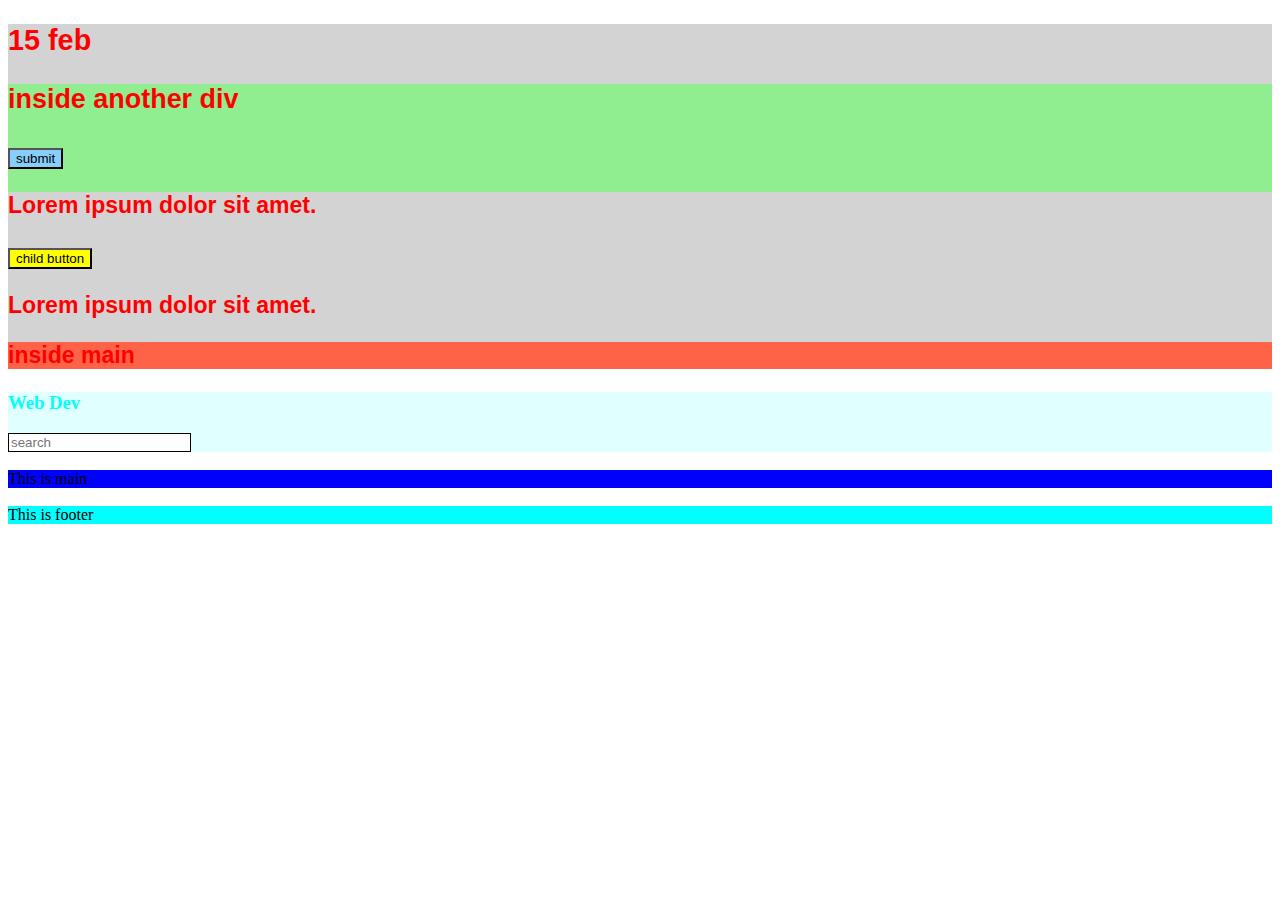
<file: 15feb Html/index.html>
<!DOCTYPE html>
<html lang="en">
<head>
    <meta charset="UTF-8">
    <meta http-equiv="X-UA-Compatible" content="IE=edge">
    <meta name="viewport" content="width=device-width, initial-scale=1.0">
    <title>Document</title>
    <style>
  /*css selectors */
 /* element selector*/
 div{
     background-color: lightgray;
     color: red;
     font-size: larger;
     font-weight: bolder;
     font-family: Arial, Helvetica, sans-serif;
 }
 main{

     background-color: blue;
 }
/*desendent selector */
div div{
    background-color: lightgreen;
}
div div button{
    background-color: lightskyblue;
}

/* specifically */

/* children selector*/
div>div>main{
    background-color: lightgray;
}
div>div>main>main{
    background-color: red;
}
div>div>main>button{
    background-color: yellow;
}
div>div>main>main{
    background-color: tomato;
}

    </style>
</head>


<body>

    <!-- inline styling==>opening tag-->
    <div>
        <h2>15 feb</h2>
        <div>
            <h3>inside another div</h3>
            <button>submit</button>
            <main>
               <p>Lorem ipsum dolor sit amet.</p>
               <button>child button</button>
               <p>Lorem ipsum dolor sit amet.</p>
               <main>
                   <p>inside main</p>
               </main>
            </main>
        </div>
    </div>
    <header style="background-color:lightcyan;">
    <h3 style="color: aqua;">Web Dev</h3>
    <input type="text" placeholder="search" style="border: 1px solid black;">
</header><br>

    <main style="background-color: blue;">This is main</main><br>
    <footer style="background-color: aqua;">This is footer</footer>
</body>
</html>
</file>
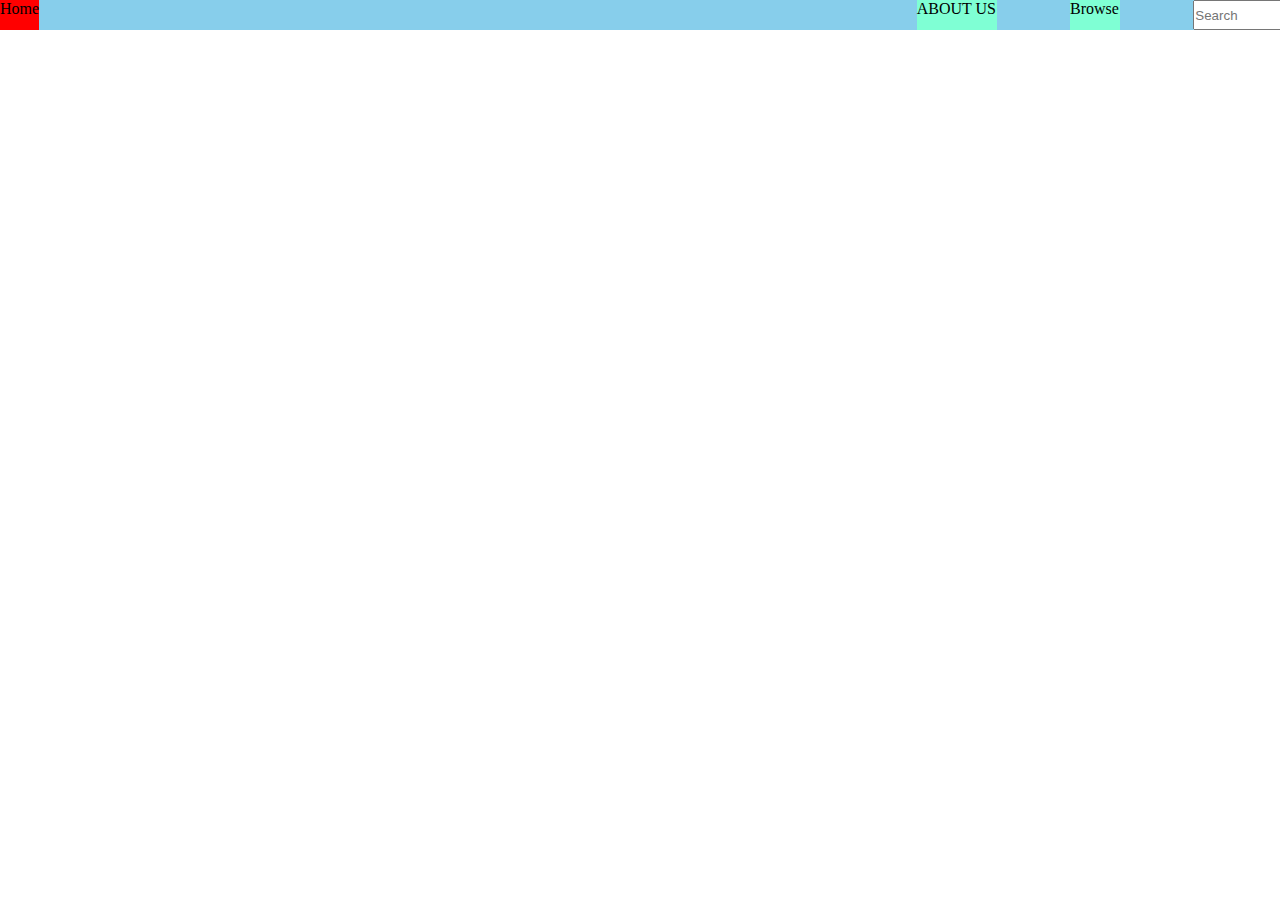
<file: 16feb Html/index.html>
<!DOCTYPE html>
<html lang="en">
<head>
    <meta charset="UTF-8">
    <meta http-equiv="X-UA-Compatible" content="IE=edge">
    <meta name="viewport" content="width=device-width, initial-scale=1.0">
    <title>16feb</title>
    <link rel="stylesheet" href="style.css">
</head>
<body>
    <!-- display flex -->

   <div class="webdev">
       <div class="home">Home</div>
  
    <div class="webdev2">
        <div class="aboutus">ABOUT US</div>
        <div class="browse">Browse</div>
        <div class="inputbox"><input type="text" placeholder="Search"></div>
    </div>
    



    </div>




</body>
</html>
</file>
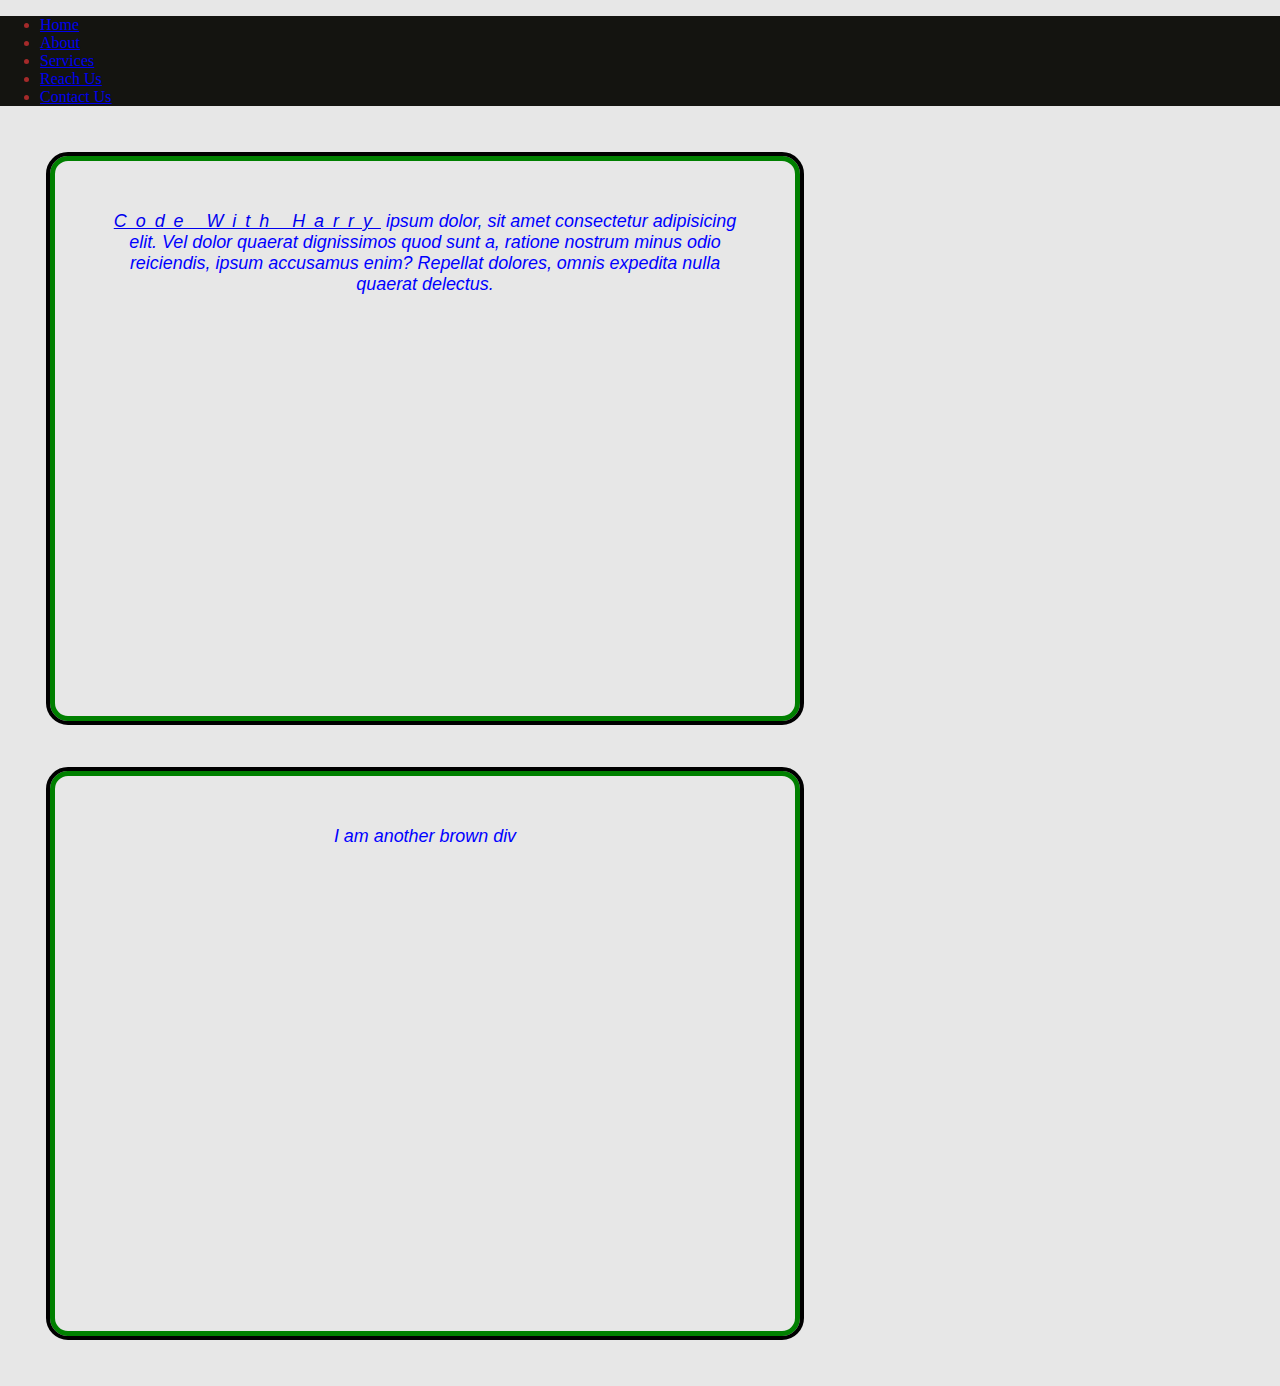
<file: 3mar Html/index.Html>
<!DOCTYPE html>
<html lang="en">

<head>
    <meta charset="UTF-8">
    <meta http-equiv="X-UA-Compatible" content="IE=edge">
    <meta name="viewport" content="width=device-width, initial-scale=1.0">
    <title>Title of My Page</title>
    <link rel="stylesheet" href="main.css">
    <style>
        /* css Basic Syntax */
        /* selector{
        property: value1;
        property: value2;
    } */

        /* Type of selectors */
        /* element selector */
        p {
            background: red;
        }

        /* Id Selector */
        #mypara {
            background-color: rgb(red, green, blue, alpha);
        }

        /* Class Selctor */
        .red {
            color: rgb(78, 138, 78);
        }
    </style>
</head>

<body>
    <!-- <div class="harry">This is my harry div CodewithHarry</div>
      <p>This is paragraph</p> 
      <p id="mypara">This is paragraph</p>
      <p class="red">This is red para</p>
      <div class="red">This is my red div</div> -->

    <div class="nav">
        <ul class="itmes">
            <li class="item"><a href="/this">Home</a> </li>
            <li class="item"><a href="/this">About</a> </li>
            <li class="item"><a href="/this">Services</a> </li>
            <li class="item"><a href="/this">Reach Us</a> </li>
            <li class="item"><a href="/this">Contact Us</a> </li>
            
        </ul>
    </div>
<div class="class"><a href="https://codewithharry.com">code with harry</a> ipsum dolor, sit amet consectetur adipisicing elit. Vel dolor quaerat dignissimos quod sunt a, ratione nostrum minus odio reiciendis, ipsum accusamus enim? Repellat dolores, omnis expedita nulla quaerat delectus.</div>
<div class="class">I am another brown div</div>






<!-- <div>This is a div</div>  -->




</body>

</html>
</file>
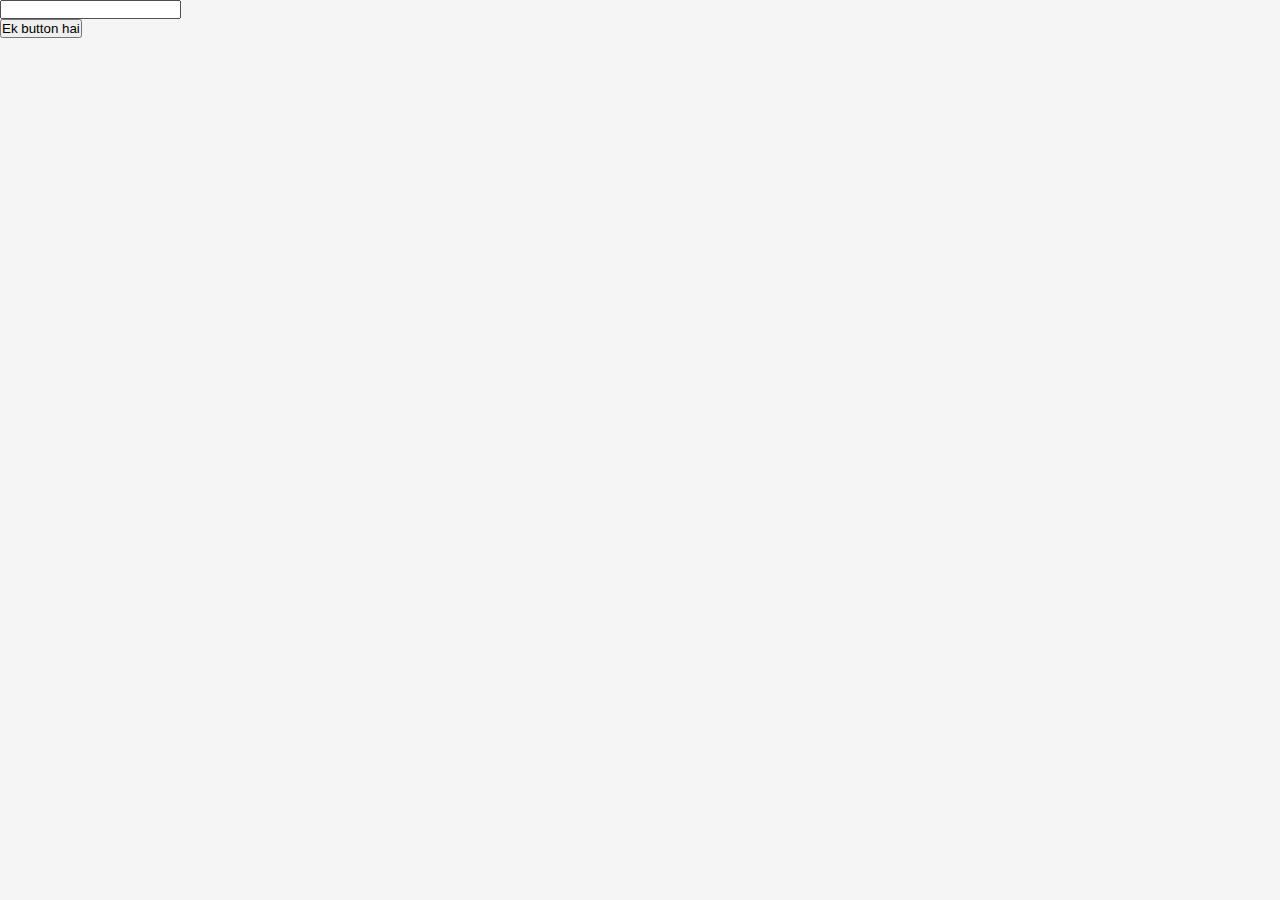
<file: 8mar Html/index.Html>
<!DOCTYPE html>
<html lang="en">

<head>
    <meta charset="UTF-8">
    <meta http-equiv="X-UA-Compatible" content="IE=edge">
    <meta name="viewport" content="width=device-width, initial-scale=1.0">
    <title>Document</title>
    <link rel="stylesheet" href="style.css">
</head>
<body>
    <input type="text" class="input_tag"> <br>
    <button class="btn" onclick="koi_sa_function(e)">Ek button hai</button>
</body>

<script src="script.js">
</script>

</html>
</file>
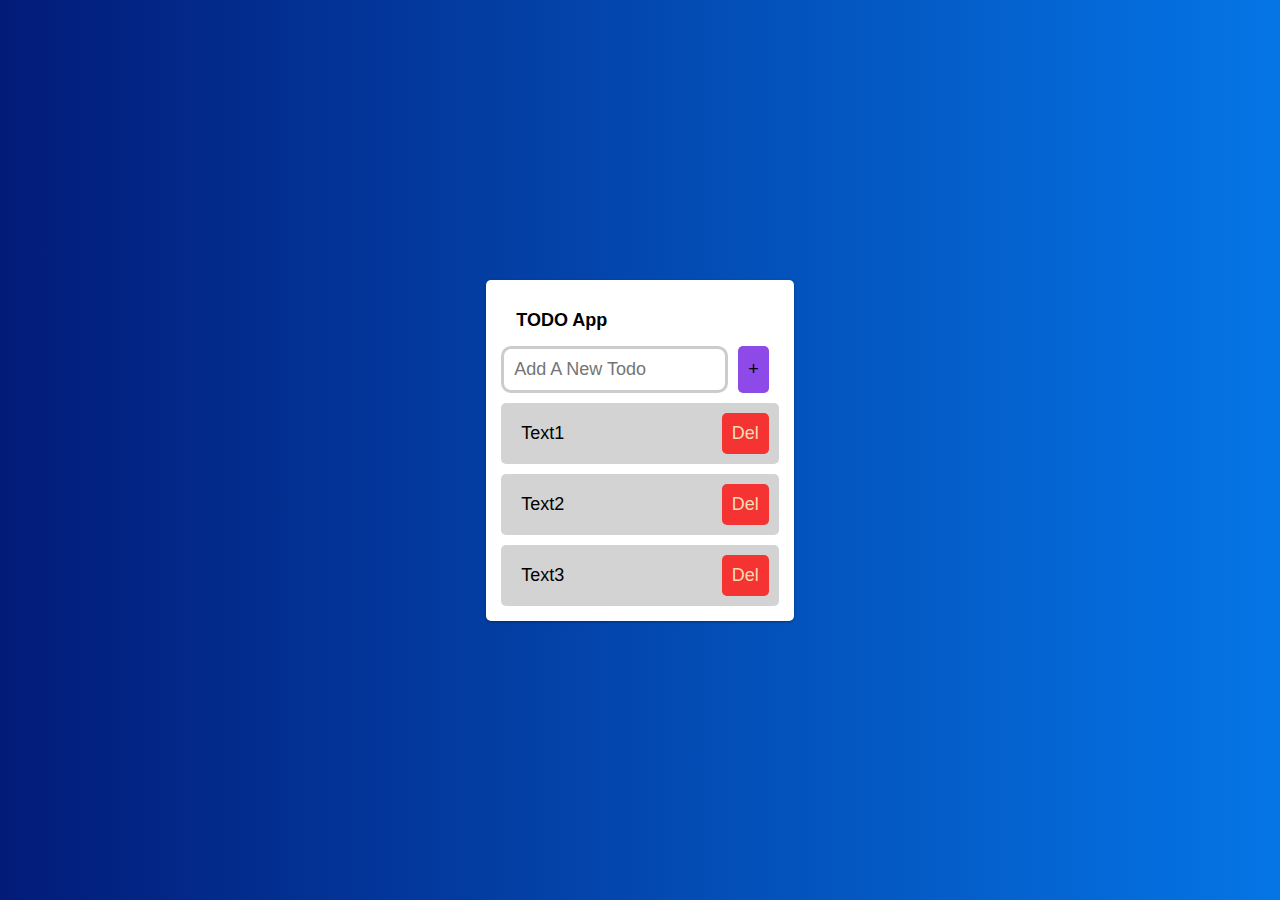
<file: todo/index.Html>
<!DOCTYPE html>
<html lang="en">

<head>
    <meta charset="UTF-8">
    <meta http-equiv="X-UA-Compatible" content="IE=edge">
    <meta name="viewport" content="width=device-width, initial-scale=1.0">
    <title>Document</title>
    <link rel="stylesheet" href="style.css">
</head>

<body>
    <div class="container">
        <main class="todo-container card-1">
            <header>TODO App</header>
            <div class="input-container">
                <input class="text" type="text" name="" id="" placeholder="add a new todo">
                <button class="add-btn mla" onclick="add()">+</button>
            </div>
            <div class="todos" id="todos">

            </div>
        </main>
    </div>
</body>
<script src="script.js"></script>

</html>
</file>
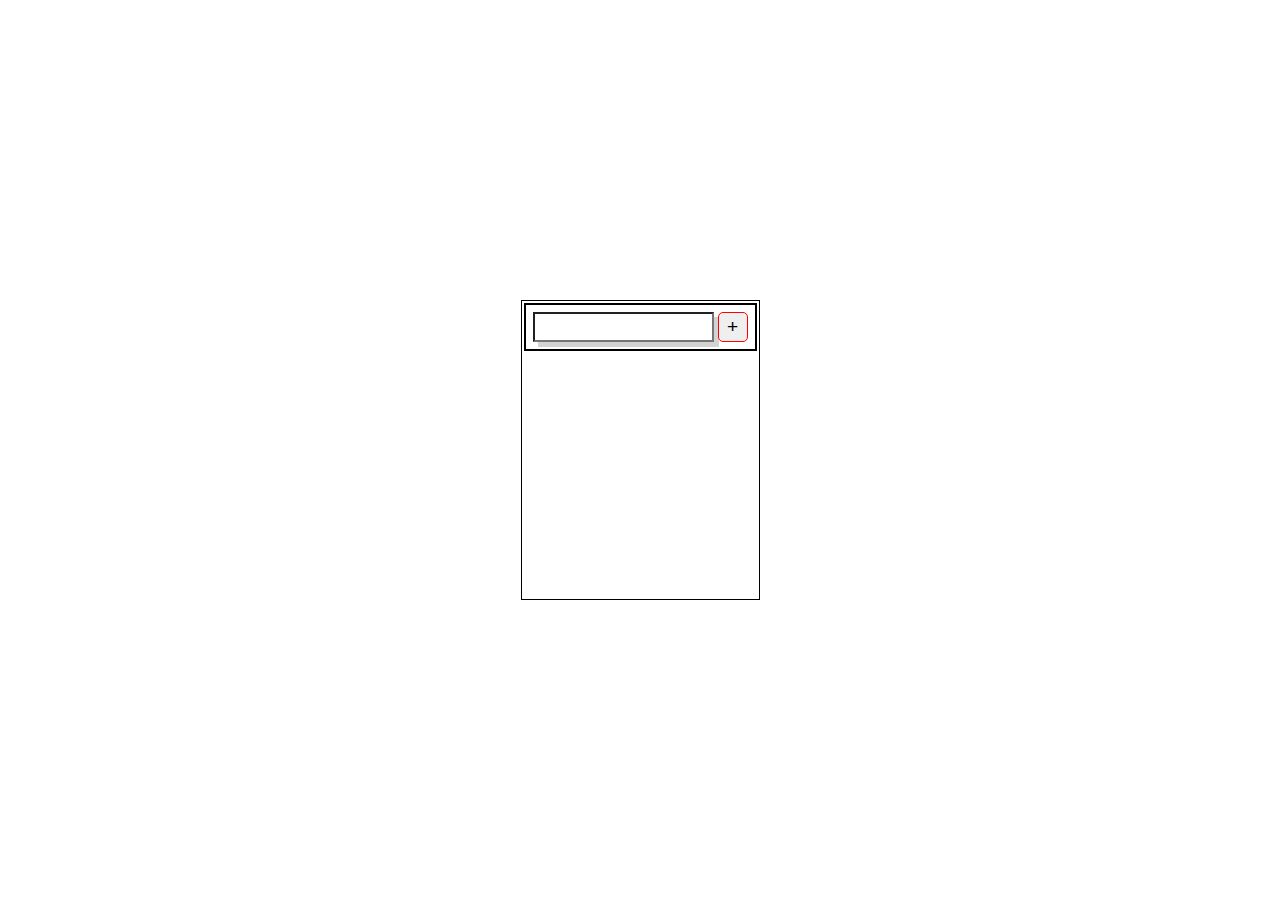
<file: ToDoList/index.Html>
<!DOCTYPE html>
<html lang="en">

<head>
    <meta charset="UTF-8">
    <meta http-equiv="X-UA-Compatible" content="IE=edge">
    <meta name="viewport" content="width=device-width, initial-scale=1.0">
    <title>Document</title>
    <link rel="stylesheet" href="style.css">
</head>

<body>
    <div class="contain">
        <div class="container">
            <div class="main">
                <div class="input">
                    <input class="input-value" type="text" id="1" >
                </div>
                <div class="plus"><button>+</button></div>
            </div>
            <div class="todo-container">
                
            </div>
        </div>
    </div>

</body>
<script src="script.js"></script>

</html>
</file>
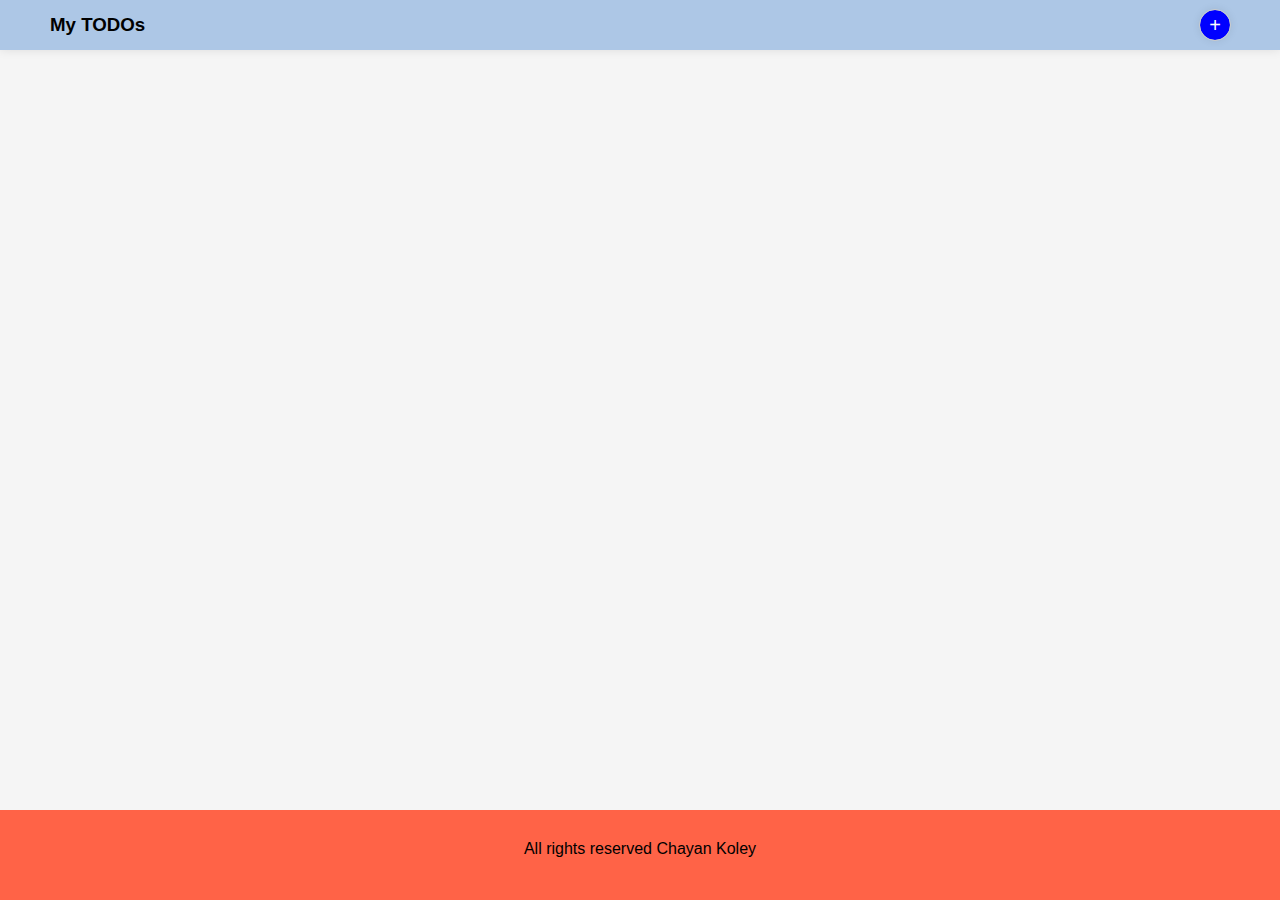
<file: todoUI/index.Html>
<!DOCTYPE html>
<html lang="en">

<head>
    <meta charset="UTF-8">
    <meta http-equiv="X-UA-Compatible" content="IE=edge">
    <meta name="viewport" content="width=device-width, initial-scale=1.0">
    <title>Document</title>
    <link rel="stylesheet" href="style.css">
    <link rel="stylesheet" href="https://cdnjs.cloudflare.com/ajax/libs/font-awesome/4.7.0/css/font-awesome.min.css">
</head>

<body>
    <div class="container">
        <header>
            <div class="title">
                <h3>
                    <b>My TODOs</b>
                </h3>
            </div>
            <div class="add">
                <button id="addBtn">
                    +
                </button>
            </div>
        </header>
        <main id="todo_container">

        </main>
        <footer>All rights reserved Chayan Koley</footer>
    </div>
    <div class="add__todo__container" id="dialog">
        <div class="form__container">
            <div class="close" id="close">X</div>
            <div class="form">
                <div class="heading">
                    Add a new Task
                </div>
                <div class="input__container">
                    <input type="text" class="input" placeholder="Enter the title." id="title">
                </div>
                <div class="text">
                    <textarea id="todo__text"></textarea>
                </div>
                <div class="error gayab">
                    Title or description is cannot be empty.
                </div>
                <button onclick="addTodo()">
                    Add
                </button>
            </div>
        </div>
    </div>

</body>
<script src="script.js"></script>

</html>
</file>
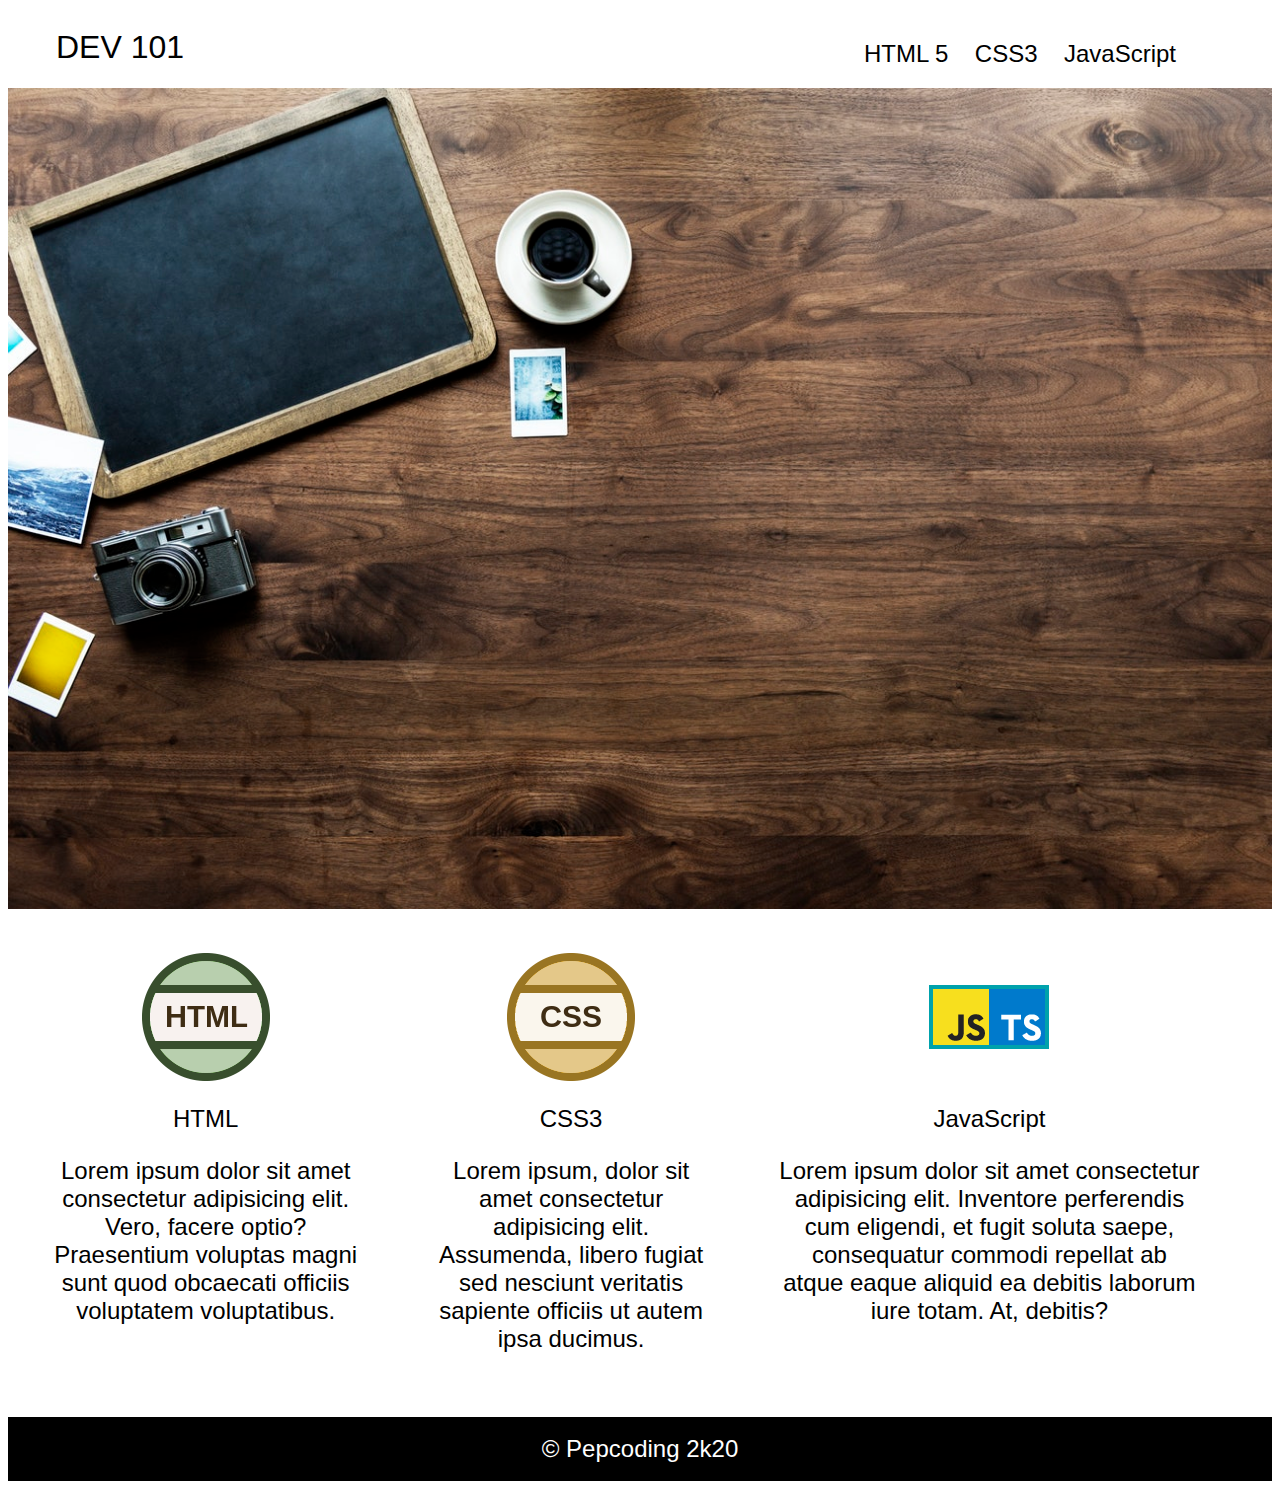
<file: webPage Html/index.Html>
<!DOCTYPE html>
<html lang="en">

<head>
    <meta charset="UTF-8">
    <meta http-equiv="X-UA-Compatible" content="IE=edge">
    <meta name="viewport" content="width=device-width, initial-scale=1.0">
    <title>Document</title>
    <link rel="stylesheet" href="style.css">
</head>

<body>
    <header>
        <h1>DEV 101</h1>
        <nav>
            <ul>
                <li>
                    <a href>HTML 5</a>
                </li>
                <li>
                    <a href>CSS3</a>
                </li>
                <li>
                    <a href>JavaScript</a>
                </li>
            </ul>
        </nav>
    </header>
    <section class="showcase">
        <img src="lap.jpeg" class="showcase_img" alt="laptop image">
    </section>
    <article class="description">
        <div class="container">
            <img src="html.png" alt="Html Image">
            <h2>HTML</h2>
            <P>Lorem ipsum dolor sit amet consectetur adipisicing elit. Vero, facere optio? Praesentium voluptas magni
                sunt quod obcaecati officiis voluptatem voluptatibus.</P>
        </div>
        <div class="container">
            <img src="css.png" alt="css Img">
            <h2>CSS3</h2>
            <p>
                Lorem ipsum, dolor sit amet consectetur adipisicing elit. Assumenda, libero fugiat sed nesciunt
                veritatis sapiente officiis ut autem ipsa ducimus.
            </p>
        </div>
        <div class="container">
            <img src="icon.png" alt="JavaScript Img">
            <h2>JavaScript</h2>
            <p>Lorem ipsum dolor sit amet consectetur adipisicing elit. Inventore perferendis cum eligendi, et fugit
                soluta saepe, consequatur commodi repellat ab atque eaque aliquid ea debitis laborum iure totam. At,
                debitis?</p>
        </div>
    </article>
    <!-- footer-text -->
    <footer>
        <div class="footer-text"> © Pepcoding 2k20 </div>
    </footer>
</body>

</html>
</file>
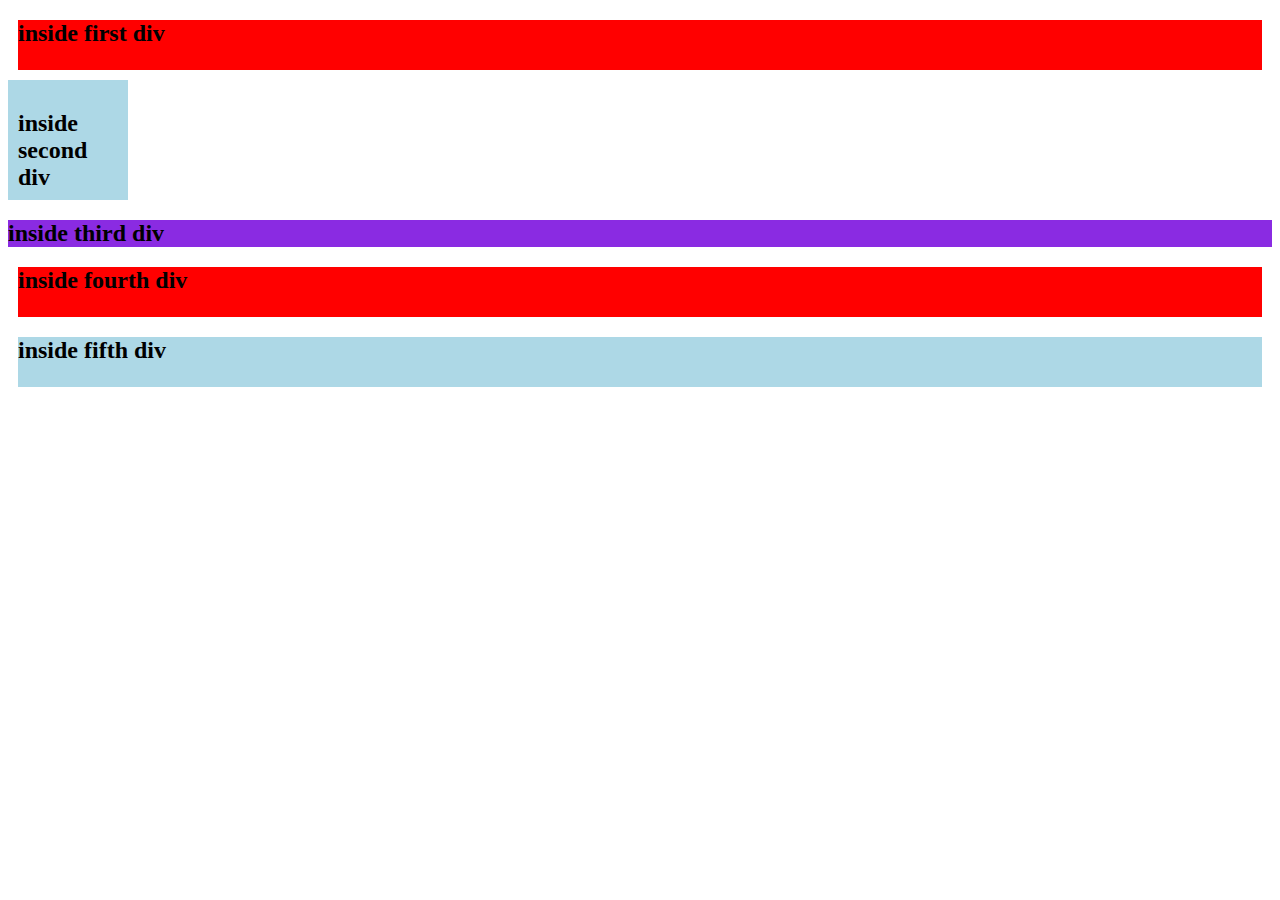
<file: 15feb Html/index2.html>
<!DOCTYPE html>
<html lang="en">
<head>
    <meta charset="UTF-8">
    <meta http-equiv="X-UA-Compatible" content="IE=edge">
    <meta name="viewport" content="width=device-width, initial-scale=1.0">
    <title>Document</title>
    <!-- attributes(class,id) -->
    <link rel="stylesheet" href="style.css">
</head>
<body>
        <div class="first-div">
            <h2>inside first div</h2>
        </div>
        <div class="second-div">
            <h2>inside second div </h2>
        </div>
        <div class="third-div">
            <h2>inside third div</h2>
        </div>
        <div class="first-div">
            <h2>inside fourth div</h2>
        </div>
        
<div id="fourth" class="first-div">
<h2>inside fifth div </h2>
</div>



</body>
</html>
</file>
<file: 16feb Html/style.css>
*{
  margin: 0;
  padding: 0;
  box-sizing: border-box;
}

.webdev{

    display:flex;
    background-color: skyblue;
    justify-content: space-between;
}

.webdev .home{
    background-color: red;

}

.webdev2{

    display:flex;
    background-color: skyblue;
    width: 400px;
    justify-content: space-around;
}

.aboutus{
    height: 30px;
    width: 80px;
    display: flex;
    background-color: aquamarine;
    border-radius: 20;

}

.browse{
    height: 30px;
    width: 50px;
    display: flex;
    background-color: aquamarine;
    border-radius: 20;
}

.inputbox{
    height: 30px;
    width: 50px;
    display: flex;
    border-radius: 20;
}
</file>
<file: 3mar Html/main.css>
/* li,div{
    color: rgb(142, 168, 142);
} */

.nav{
    color: brown;
}

.class{
     /* color: coral;  */
 color: hsl(276, 68%, 36%); 
}

body{
    /* background-color: aqua;
    background-image: url('../img/bg.jpg');
    background-repeat: no-repeat;
    background-position: right top;
    background-attachment: fixed; */

    /* background: #3d0a66 url('../img/bg.jpg') no-repeat right top; */
    background: #e7e7e7;
    margin: 0;
}

.nav{
    background:#141410 ;
}
.items{

    background: red;
    margin: 0;
    height: 74px;
}
.item{
/* background:#390f7c ; */
}

.class{
    /* border-style: solid;
    border-top-style: dashed;
    border-width: 2px;
    border-color: red; */
    border: 5px solid green;
    border-radius: 18px;
    /* margin-top: 84px;
    margin-bottom: 84px;
    margin-right: 84px;
    margin-left: 84px; */
  /* margin: 23px 67px 56px 0; */
  /* top right bottom left */
  margin:50px;
  padding: 50px;
  width: 50%;
  height: 455px;
  outline: 4px solid black;
  color: blue;
  text-align: center;
  /* word spacing */
/* text-shadow: hoff voff blur #000; */
/* direction: ; */
font-family: sans-serif;
font-style: italic;
font-size: 1.4vw;
}

.class a{
    /* text-decoration: line-through; */
     text-transform: capitalize;
     letter-spacing: 9px ;
}

.a{
    text-decoration: none;
text-transform: capitalize;
letter-spacing: 2px;
color: white;
margin:0 16px ;
font-size: 24px ;
}

a:hover{
    background-color: #476264;
    color: rgb(230, 230, 230);
    font-size: 1.5em;
}
a:active{
    font-size: 2.5em;
}

.class{
    /* visibility: hidden; */
}
</file>
<file: 8mar Html/style.css>
* {
    font-family: 'Open Sans', sans-serif;
    margin: 0;
    padding: 0;
    box-sizing: border-box;
}

html, body {
    height: 100%;
    background: #f5f5f5;
}

.container {
    height: 100%;
}

.container header {
    position: sticky;
    top: 0;
    background: rgb(173, 199, 230);
    box-shadow: 0 0 10px rgba(0, 0, 0, 0.1);
    display: flex;
    align-items: center;
    height: 50px;
    padding: 0 50px;
}

.container header .add {
    margin-left: auto;
}

.container header .add button {
    background: blue;
    border: none;
    color: white;
    font-size: 20px;
    height: 30px;
    width: 30px;
    cursor: pointer;
    outline: 1px solid #ccc;
    padding: 5px;
    border-radius: 50%;
    display: flex;
    align-items: center;
    justify-content: center;
    box-shadow: 0 0 10px rgba(0, 0, 0, 0.1);
}

.container main {
    overflow-y: auto;
    height: calc(100% - 140px);
}

.container footer {
    padding-top: 30px;
    background-color: tomato;
    text-align: center;
    height: 90px;
}

.add__todo__container {
    position: fixed;
    top: 0;
    right: 0;
    height: 100%;
    width: 100%;
    background-color: rgba(0, 0, 0, 0.1);
    /* display: flex; */
    align-items: center;
    justify-content: center;
    display: none;
}

.form__container {
    width: 25%;
    background-color: #ddd;
    position: relative;
}

.close {
    position: absolute;
    top: 0;
    right: 0;
    height: 30px;
    width: 30px;
    background-color: rgba(0, 0, 0, 0.1);
    display: flex;
    align-items: center;
    justify-content: center;
    cursor: pointer;
}


.form__container {
    border-radius: 10px;
    box-shadow: 0 0 10px rgba(0, 0, 0, 0.5);
    outline: 1px solid #ccc;
    padding: 20px;
    animation: zoom 200ms ease-in-out;
}

@keyframes zoom {
    from {
        transform: scale(0);
    }

    to {
        transform: scale(1);
    }
}

.form__container button {
    width: 100%;
    height: 40px;
    border: none;
    outline: 1px solid #ccc;
    border-radius: 5px;
    font-weight: bold;
}

.form__container .heading {
    text-align: center;
    font-size: 30px;
    font-weight: bold;

}


.text textarea {
    width: 100%;
    height: 200px;
    border: none;
    outline: none;
    resize: none;
    font-size: 20px;
    padding: 10px;
    border-radius: 5px;
    margin-bottom: 10px;
}

.container main {
    padding: 20px;
    display: grid;
    grid-template-columns: repeat(5, 1fr);
}

.todo-list {
    background: #fff;
    margin: 10px;
    height: 200px;
    box-shadow: 0 0 10px rgba(0, 0, 0, 0.1);
    animation: zoom2 200ms ease-in-out;
}

@keyframes zoom2 {
    from {
        transform: scale(0);
    }

    to {
        transform: scale(1)
    }
}



.todo-header {
    display: flex;
    justify-content: space-between;
    align-items: center;
    padding: 10px;
    background-color: aquamarine;
}

.todo-text {
    padding: 10px;
    background-color: #fff;
}

.input__container {
    display: flex;
    justify-content: space-between;
    align-items: center;

}

.input__container .input {
    padding-left: 10px;
    width: 100%;
    height: 40px;
    border: none;
    outline: none;
    resize: none;
    font-size: 20px;
    border-radius: 5px;
    margin-bottom: 10px;
}

.error {
    color: red;
    font-weight: bold;
    margin-bottom: 15px;
    animation: zoom 100ms ease-in-out;
}

.gayab {
    animation: zoomOut 100ms ease-in-out;
    display: none;
}

@keyframes zoomOut {
    from {
        transform: scale(1);
    }

    to {
        transform: scale(0);
    }
}

.todo-header {
    position: relative;
}

.todo-header button {
    position: absolute;
    right: 10px;
    height: 20px;
    width: 20px;
    background-color: red;
    border: none;
    color: white;
    border-radius: 50%;
    font-size: 0.5rem;
    display: flex;
    align-items: center;
    justify-content: center;
}


@media screen and (max-width: 1000px) {
    .form__container {
        width: 80%;
    }
}
</file>
<file: todo/style.css>
* {
    margin: 0;
    padding: 0;
    box-sizing: border-box;
    font-size: 18px;
    text-transform: capitalize;
    transition: all 0.3s ease-in-out;
    font-family: 'Gill Sans', 'Gill Sans MT', Calibri, 'Trebuchet MS', sans-serif;
}

body, html {
    height: 100%;
    background: #0575E6;
    /* fallback for old browsers */
    background: -webkit-linear-gradient(to right, #021B79, #0575E6);
    /* Chrome 10-25, Safari 5.1-6 */
    background: linear-gradient(to right, #021B79, #0575E6);
    /* W3C, IE 10+/ Edge, Firefox 16+, Chrome 26+, Opera 12+, Safari 7+ */

}

.container {
    height: 100%;
    /* background: red; */
    display: flex;
    align-items: center;
    justify-content: center;
    flex-direction: column;
}

.todo-container {
    background: #fff;
    border-radius: 5px;
}

.todo-container header {
    font-size: 18px;
    font-weight: 900;
    margin: 15px;

}

.todo-container {
    /* border: 1px solid black; */
    padding: 15px;

}

.todo-container input {
    padding: 10px;
}

.todo-container button {
    padding: 10px;
}

.todos * {
    padding: 10px;
}

.todos div {
    /* border: 1px solid black; */
    display: flex;
    margin-top: 10px;
}

.mla {
    margin-left: auto;
}

.todos div {
    background: lightgrey;
    border-radius: 5px;
}

.todos button {
    background: rgba(255, 0, 0, 0.76);
    border-radius: 5px;
    border: none;
    color: wheat
}


.card-1 {
    box-shadow: 0 1px 3px rgba(0, 0, 0, 0.12), 0 1px 2px rgba(0, 0, 0, 0.24);
    transition: all 0.3s cubic-bezier(.25, .8, .25, 1);
}

.card-1:hover {
    box-shadow: 0 14px 28px rgba(0, 0, 0, 0.25), 0 10px 10px rgba(0, 0, 0, 0.22);
}

.input-container {
    display: flex;
}

.input-container button {
    background: #8E49E9;
    border: none;
    margin: 0 10px;
    border-radius: 5px;
}


.add-btn {
    flex: 1
}

input {
    border: 3px solid #ccc;
    border-radius: 10px;
}

input:focus {
    outline: none;
}

.del-btn {
    box-sizing: border-box;
}

.del-btn:hover {
    background: #fff;
    color: red;
    border: 1px solid red;
}
</file>
<file: ToDoList/style.css>
* {
    margin: 0;
    padding: 0;
    box-sizing: border-box;
}

html,
body,
.contain {
    height: 100%;
}

.contain {
    display: flex;
    justify-content: center;
    align-items: center;
}

.container {
    width: 300px;
    height: 300px;
    border: 1px solid black;
    width: fit-content;
    display: flex;
    flex-direction: column;
}

.main {
    display: flex;
    padding: 5px;
    border: 2px solid black;
    width: fit-content;
    margin: 2px;
}

.todo-container main {
    display: flex;
    padding: 2px;
    margin: 1px;
    justify-content: space-between;
}

.main .plus button {
    height: 30px;
    width: 30px;
    font-size: larger;
    margin: 2px;
    border-radius: 5px;
    border: 1px solid red;
}

.main .plus :hover {
    transform: scale(1.5, 1.5);
    transition: 6ms ease-in-out;
}

.main .input .input-value {
    height: 30px;
    margin: 2px;
    box-shadow: 5px 5px lightgrey;
}

.main .input .input-value:hover {
    transform: scale(1.2, 1);
    transition: 4ms ease-in-out;
}
</file>
<file: todoUI/style.css>
* {
    font-family: 'Open Sans', sans-serif;
    margin: 0;
    padding: 0;
    box-sizing: border-box;
}

html, body {
    height: 100%;
    background: #f5f5f5;
}

.container {
    height: 100%;
}

.container header {
    position: sticky;
    top: 0;
    background: rgb(173, 199, 230);
    box-shadow: 0 0 10px rgba(0, 0, 0, 0.1);
    display: flex;
    align-items: center;
    height: 50px;
    padding: 0 50px;
}

.container header .add {
    margin-left: auto;
}

.container header .add button {
    background: blue;
    border: none;
    color: white;
    font-size: 20px;
    height: 30px;
    width: 30px;
    cursor: pointer;
    outline: 1px solid #ccc;
    padding: 5px;
    border-radius: 50%;
    display: flex;
    align-items: center;
    justify-content: center;
    box-shadow: 0 0 10px rgba(0, 0, 0, 0.1);
}

.container main {
    overflow-y: auto;
    height: calc(100% - 140px);
}

.container footer {
    padding-top: 30px;
    background-color: tomato;
    text-align: center;
    height: 90px;
}

.add__todo__container {
    position: fixed;
    top: 0;
    right: 0;
    height: 100%;
    width: 100%;
    background-color: rgba(0, 0, 0, 0.1);
    /* display: flex; */
    align-items: center;
    justify-content: center;
    display: none;
}

.form__container {
    width: 25%;
    background-color: #ddd;
    position: relative;
}

.close {
    position: absolute;
    top: 0;
    right: 0;
    height: 30px;
    width: 30px;
    background-color: rgba(0, 0, 0, 0.1);
    display: flex;
    align-items: center;
    justify-content: center;
    cursor: pointer;
}


.form__container {
    border-radius: 10px;
    box-shadow: 0 0 10px rgba(0, 0, 0, 0.5);
    outline: 1px solid #ccc;
    padding: 20px;
    animation: zoom 200ms ease-in-out;
}

@keyframes zoom {
    from {
        transform: scale(0);
    }

    to {
        transform: scale(1);
    }
}

.form__container button {
    width: 100%;
    height: 40px;
    border: none;
    outline: 1px solid #ccc;
    border-radius: 5px;
    font-weight: bold;
}

.form__container .heading {
    text-align: center;
    font-size: 30px;
    font-weight: bold;

}


.text textarea {
    width: 100%;
    height: 200px;
    border: none;
    outline: none;
    resize: none;
    font-size: 20px;
    padding: 10px;
    border-radius: 5px;
    margin-bottom: 10px;
}

.container main {
    padding: 20px;
    display: grid;
    grid-template-columns: repeat(5, 1fr);
}

.todo-list {
    background: #fff;
    margin: 10px;
    height: 200px;
    box-shadow: 0 0 10px rgba(0, 0, 0, 0.1);
    animation: zoom2 200ms ease-in-out;
}

@keyframes zoom2 {
    from {
        transform: scale(0);
    }

    to {
        transform: scale(1)
    }
}



.todo-header {
    display: flex;
    justify-content: space-between;
    align-items: center;
    padding: 10px;
    background-color: aquamarine;
}

.todo-text {
    padding: 10px;
    background-color: #fff;
}

.input__container {
    display: flex;
    justify-content: space-between;
    align-items: center;

}

.input__container .input {
    padding-left: 10px;
    width: 100%;
    height: 40px;
    border: none;
    outline: none;
    resize: none;
    font-size: 20px;
    border-radius: 5px;
    margin-bottom: 10px;
}

.error {
    color: red;
    font-weight: bold;
    margin-bottom: 15px;
    animation: zoom 100ms ease-in-out;
}

.gayab {
    animation: zoomOut 100ms ease-in-out;
    display: none;
}

@keyframes zoomOut {
    from {
        transform: scale(1);
    }

    to {
        transform: scale(0);
    }
}

.todo-header {
    position: relative;
}

.todo-header button {
    position: absolute;
    right: 10px;
    height: 20px;
    width: 20px;
    background-color: red;
    border: none;
    color: white;
    border-radius: 50%;
    font-size: 0.5rem;
    display: flex;
    align-items: center;
    justify-content: center;
}


@media screen and (max-width: 1000px) {
    .form__container {
        width: 80%;
    }
}
</file>
<file: webPage Html/style.css>
/* default styling  */
html {
    font-family: "Segoe UI", Tahoma, Geneva, Verdana, sans-serif;
  }
  
  li {
    list-style: none;
    font-size: 1.5rem;
  }
  a {
    text-decoration: none;
  }
  
  /* combinators */
  header h1 {
    font-weight: 400;
  }
  header {
    display: flex;
    justify-content: space-between;
    margin: 0 3rem;
  }
  nav {
    position: relative;
    left: -3rem;
    top: 1rem;
  }
  /* universal selector */
  /* *{
  /* border: 2px red solid; */
  /* } */
  
  article {
    display: flex;
    margin: 1.5rem;
  }
  
  .container {
    margin-right: 2rem;
    text-align: center;
    padding: 1rem;
  }
  footer {
    background-color: black;
    color: white;
    height: 4rem;
    display: flex;
    justify-content: center;
    align-items: center;
  }
  nav {
    width: 22rem;
  }
  ul {
    display: flex;
    justify-content: space-between;
  }
  p {
    font-size: 1.5rem;
  }
  
  /* pseudo classes */
  a:link,
  a:visited {
    color: black;
  }
  a:hover,
  a:active {
    color: red;
  }
  h2 {
    font-weight: 500;
  }
  
  footer {
    height: 4rem;
    font-size: 1.5rem;
  }
  .showcase_img{
    width:100%;
    height: auto;
  }
</file>
<file: 15feb Html/style.css>
/* attributes selector  */
/* class */

.first-div{
    margin: 10px;
    height: 50px;
    width: 10;
    background-color: red;

}

.second-div{
    padding: 10px;
    background-color: blue;
}
.third-div{
    background-color: green;
}
/* id is unique */
#fourth{
    background-color: lightblue;
}
.second-div{
    height: 100px;
    width: 100px;
    background-color: lightblue;
}
.third-div{
background-color: blueviolet;
}
</file>
